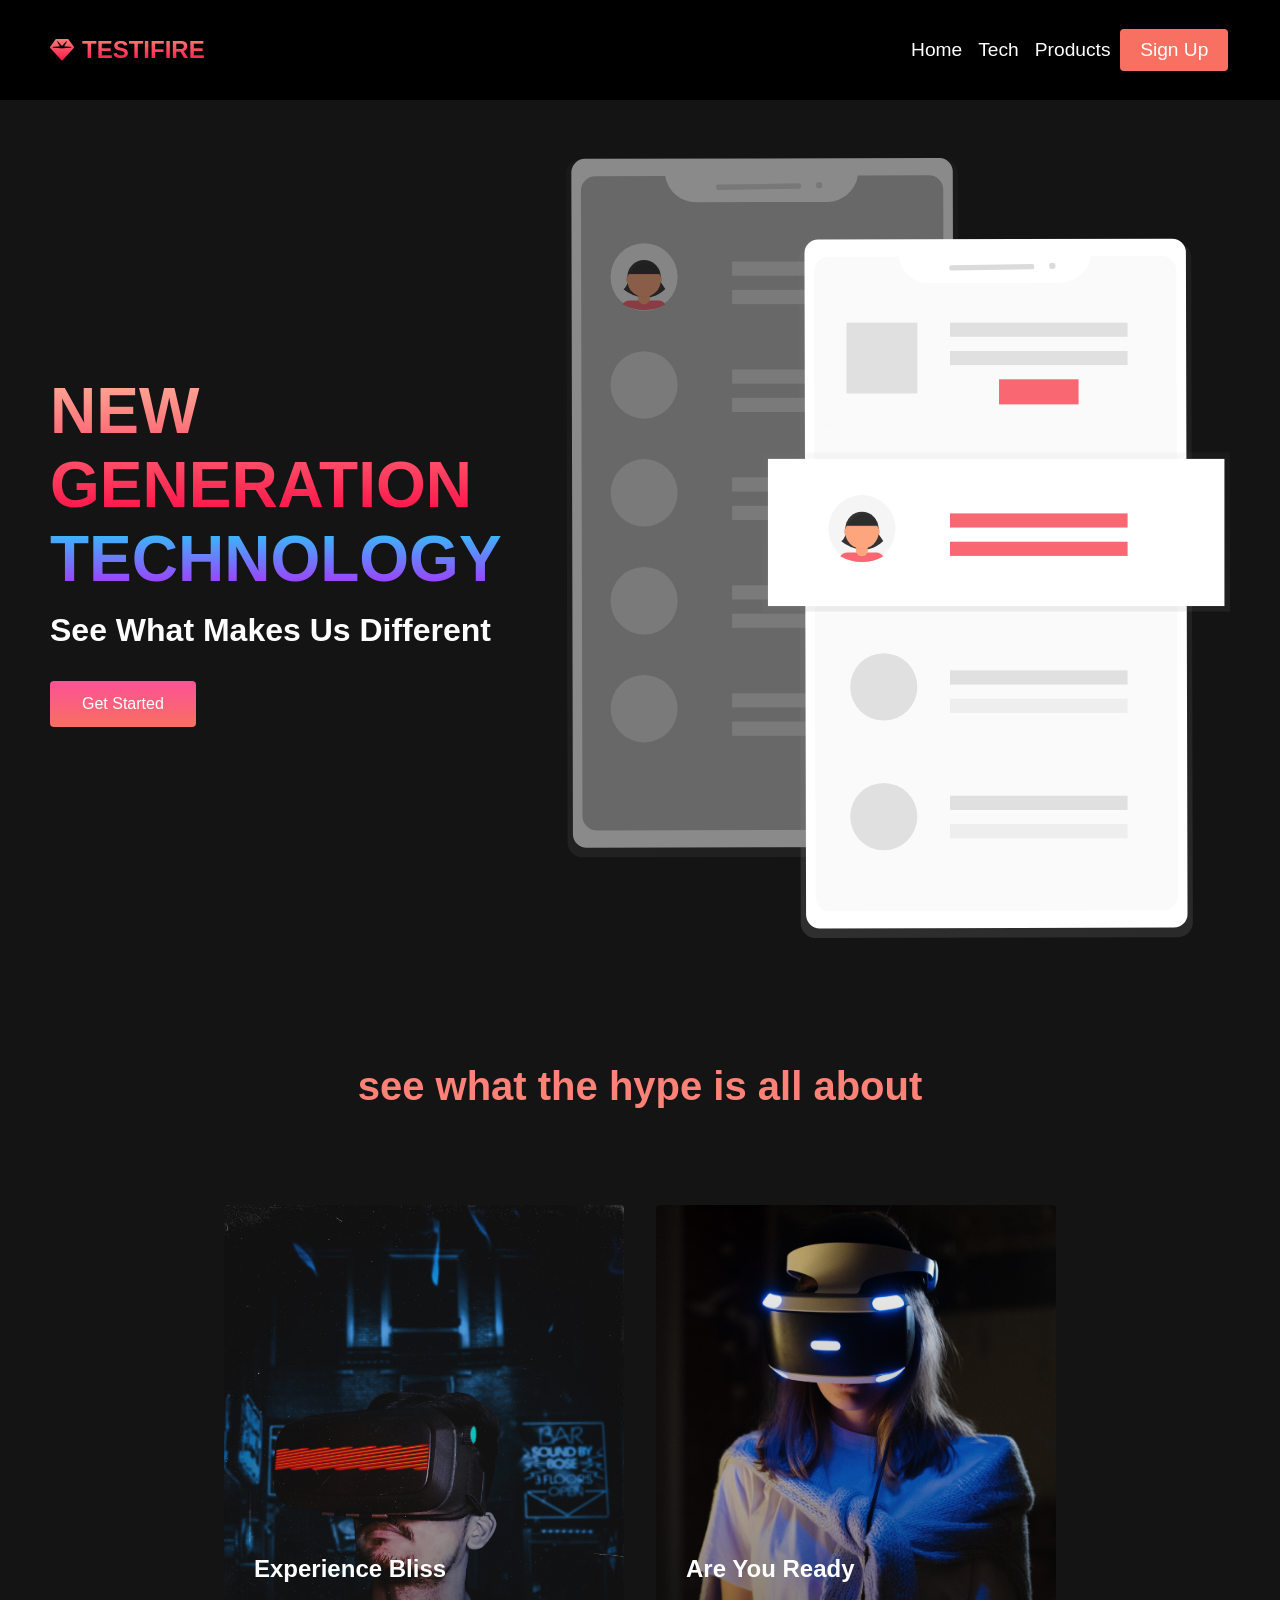
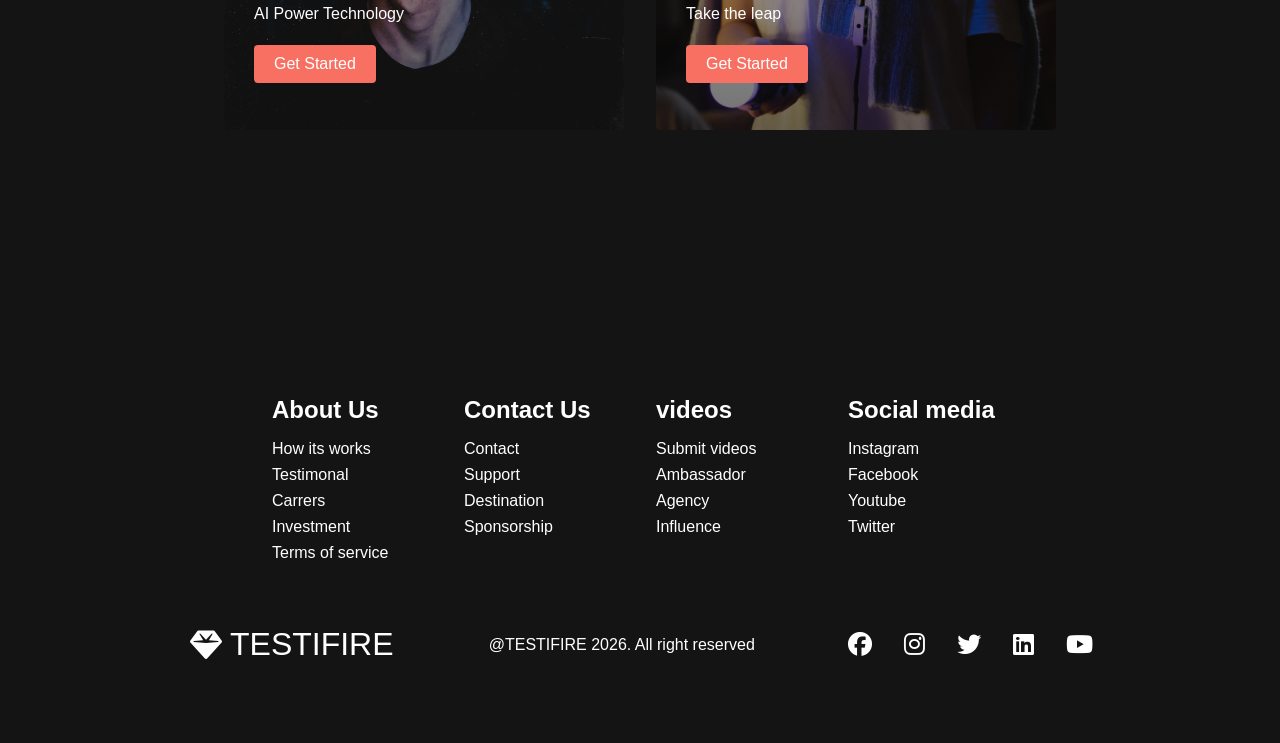
<file: file/PHONE/index.html>
<!doctype html>
<html lang="en">
  <head>
    <meta charset="UTF-8" />
    <meta name="viewport" content="width=device-width, initial-scale=1.0" />
    <title>NEXT WEBSITE</title>
    <link rel="icon" type="image/svg+xml" href="favicon.svg" />
    <link rel="icon" type="image/x-icon" href="favicon.ico" />
    <link rel="stylesheet" href="style.css" />
    <link
      rel="stylesheet"
      href="https://cdnjs.cloudflare.com/ajax/libs/font-awesome/6.4.0/css/all.min.css"
      integrity="sha512-iecdLmaskl7CVkqkXNQ/ZH/XLlvWZOJyj7Yy7tcenmpD1ypASozpmT/E0iPtmFIB46ZmdtAc9eNBvH0H/ZpiBw=="
      crossorigin="anonymous"
      referrerpolicy="no-referrer"
    />
    <link rel="preconnect" href="https://fonts.googleapis.com" />
    <link rel="preconnect" href="https://fonts.gstatic.com" crossorigin />
    <link
      href="https://fonts.googleapis.com/css2?family=Lato:wght@400;700&display=swap"
      rel="stylesheet"
    />
  </head>
  <body>
    <nav class="navbar">
      <div class="navcontainer">
        <a href="#" id="navbarlogo"> <i class="fas fa-gem"></i> TESTIFIRE </a>
        <div class="navbartoggle" id="mobilemenu">
          <span class="bar"></span>
          <span class="bar"></span>
          <span class="bar"></span>
        </div>
        <ul class="navbarmenu">
          <li class="navbaritem">
            <a href="#" class="navbarlinks">Home</a>
          </li>
          <li class="navbaritem">
            <a href="/tech.html" class="navbarlinks">Tech</a>
          </li>
          <li class="navbaritem">
            <a href="#" class="navbarlinks">Products</a>
          </li>
          <li class="navbarbtn">
            <a href="#" class="button">Sign Up</a>
          </li>
        </ul>
      </div>
    </nav>

    <div class="main">
      <div class="maincontainer">
        <div class="maincontent">
          <h1>NEW GENERATION</h1>
          <h2>TECHNOLOGY</h2>
          <p>See What Makes Us Different</p>
          <button class="mainbtn"><a href="#"> Get Started</a></button>
        </div>
        <div class="mainimgcontanier">
          <img src="img/pic1.svg" alt="pic" id="mainimg" />
        </div>
      </div>
    </div>

    <div class="service">
      <h1>see what the hype is all about</h1>
      <div class="servicecontainer">
        <div class="servicecard">
          <h2>Experience Bliss</h2>
          <p>AI Power Technology</p>
          <button>Get Started</button>
        </div>
        <div class="servicecard">
          <h2>Are You Ready</h2>
          <p>Take the leap</p>
          <button>Get Started</button>
        </div>
      </div>
    </div>

    <div class="footercontainer">
      <div class="footerlinks">
        <div class="footerlinkwrapper">
          <div class="footerlinkitems">
            <h2>About Us</h2>
            <a href="/signup">How its works</a>
            <a href="#">Testimonal</a>
            <a href="#">Carrers</a>
            <a href="#">Investment</a>
            <a href="#">Terms of service</a>
          </div>
          <div class="footerlinkitems">
            <h2>Contact Us</h2>
            <a href="#">Contact</a>
            <a href="#">Support</a>
            <a href="#">Destination</a>
            <a href="#">Sponsorship</a>
          </div>
        </div>
        <div class="footerlinkwrapper">
          <div class="footerlinkitems">
            <h2>videos</h2>
            <a href="#">Submit videos</a>
            <a href="#">Ambassador</a>
            <a href="#">Agency</a>
            <a href="#">Influence</a>
          </div>
          <div class="footerlinkitems">
            <h2>Social media</h2>
            <a href="#">Instagram</a>
            <a href="#">Facebook</a>
            <a href="#">Youtube</a>
            <a href="#">Twitter</a>
          </div>
        </div>
      </div>
      <div class="socialmedia">
        <div class="socialmediawrap">
          <div class="footerlogo">
            <a href="#" id="footerlogo"><i class="fas fa-gem"></i>TESTIFIRE </a>
          </div>
          <p class="websiteright">@TESTIFIRE 2026. All right reserved</p>
          <div class="socialicons">
            <a href="#" class="socialiconlink" target="_blank">
              <i class="fab fa-facebook"></i>
            </a>
            <a href="#" class="socialiconlink" target="_blank">
              <i class="fab fa-instagram"></i>
            </a>
            <a href="#" class="socialiconlink" target="_blank">
              <i class="fab fa-twitter"></i>
            </a>
            <a href="#" class="socialiconlink" target="_blank">
              <i class="fab fa-linkedin"></i>
            </a>
            <a href="#" class="socialiconlink" target="_blank">
              <i class="fab fa-youtube"></i>
            </a>
          </div>
        </div>
      </div>
    </div>
    <script src="app.js"></script>
  </body>
</html>
</file>
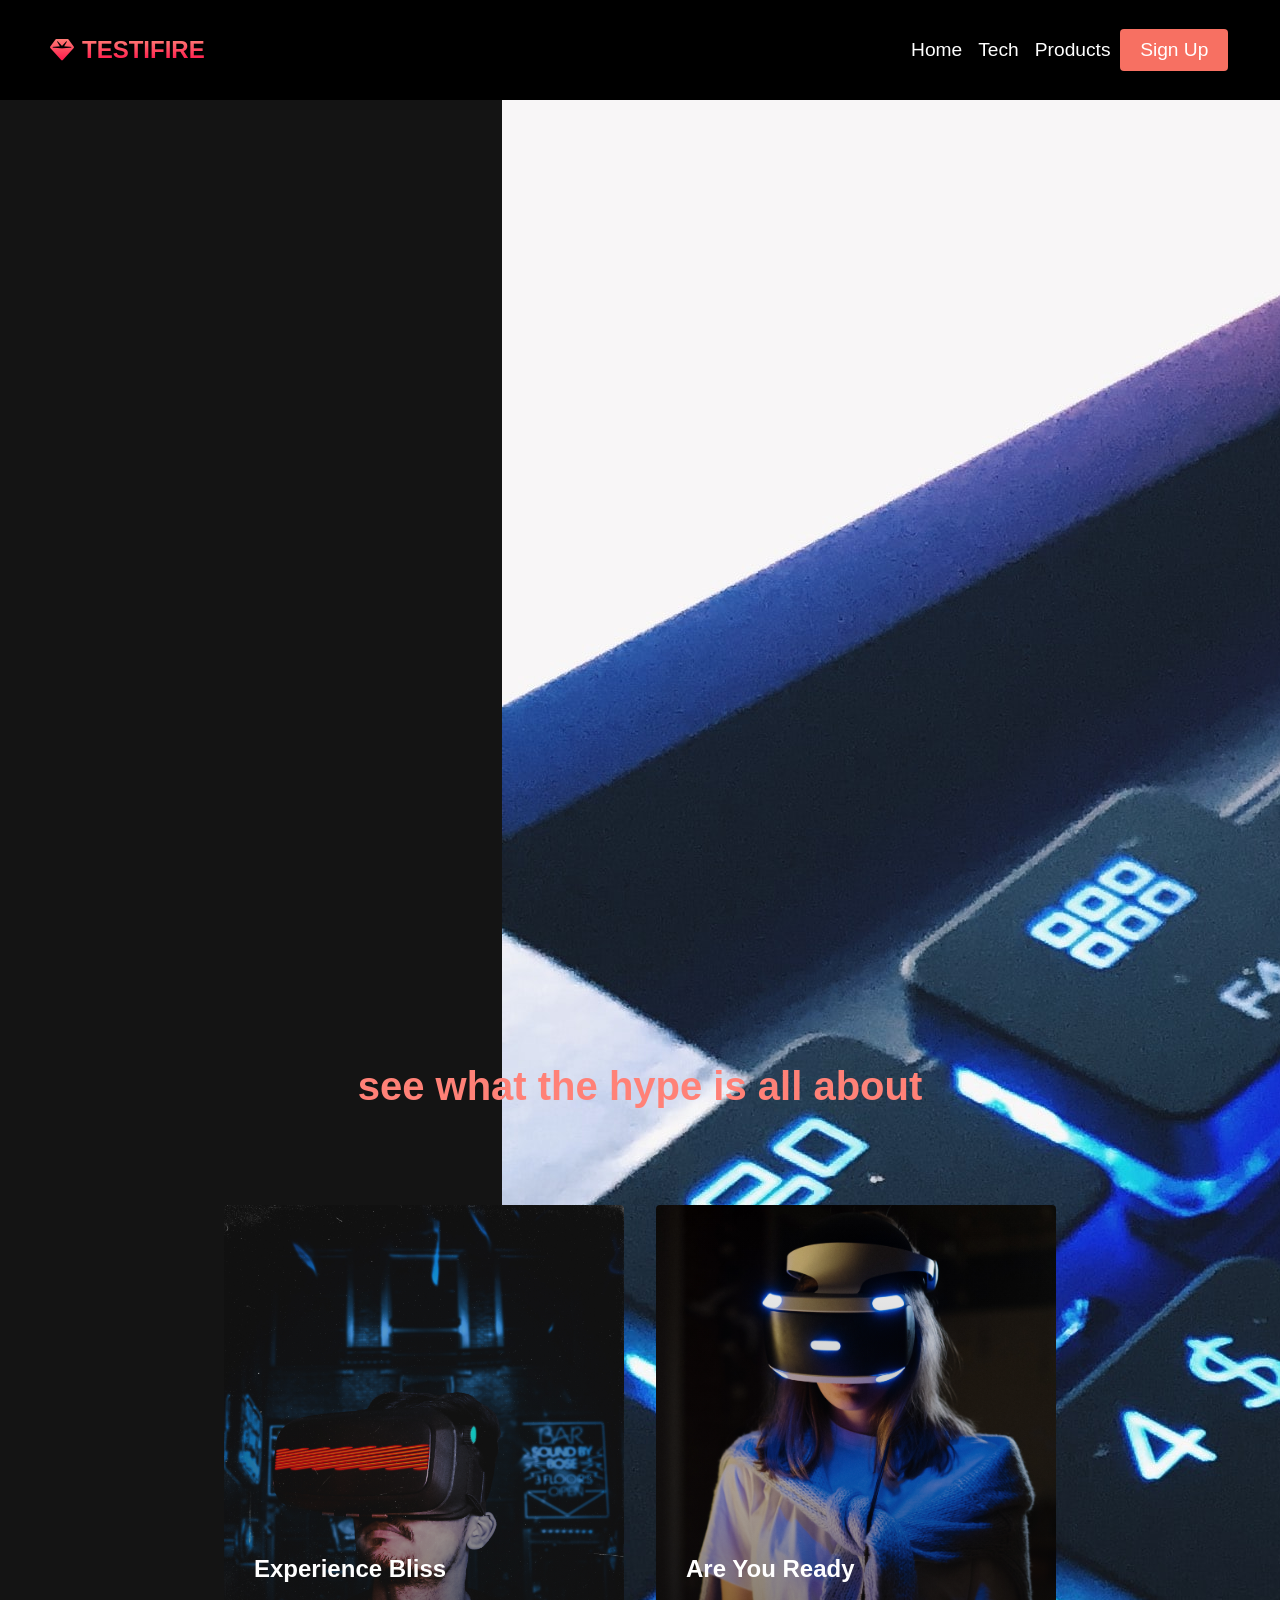
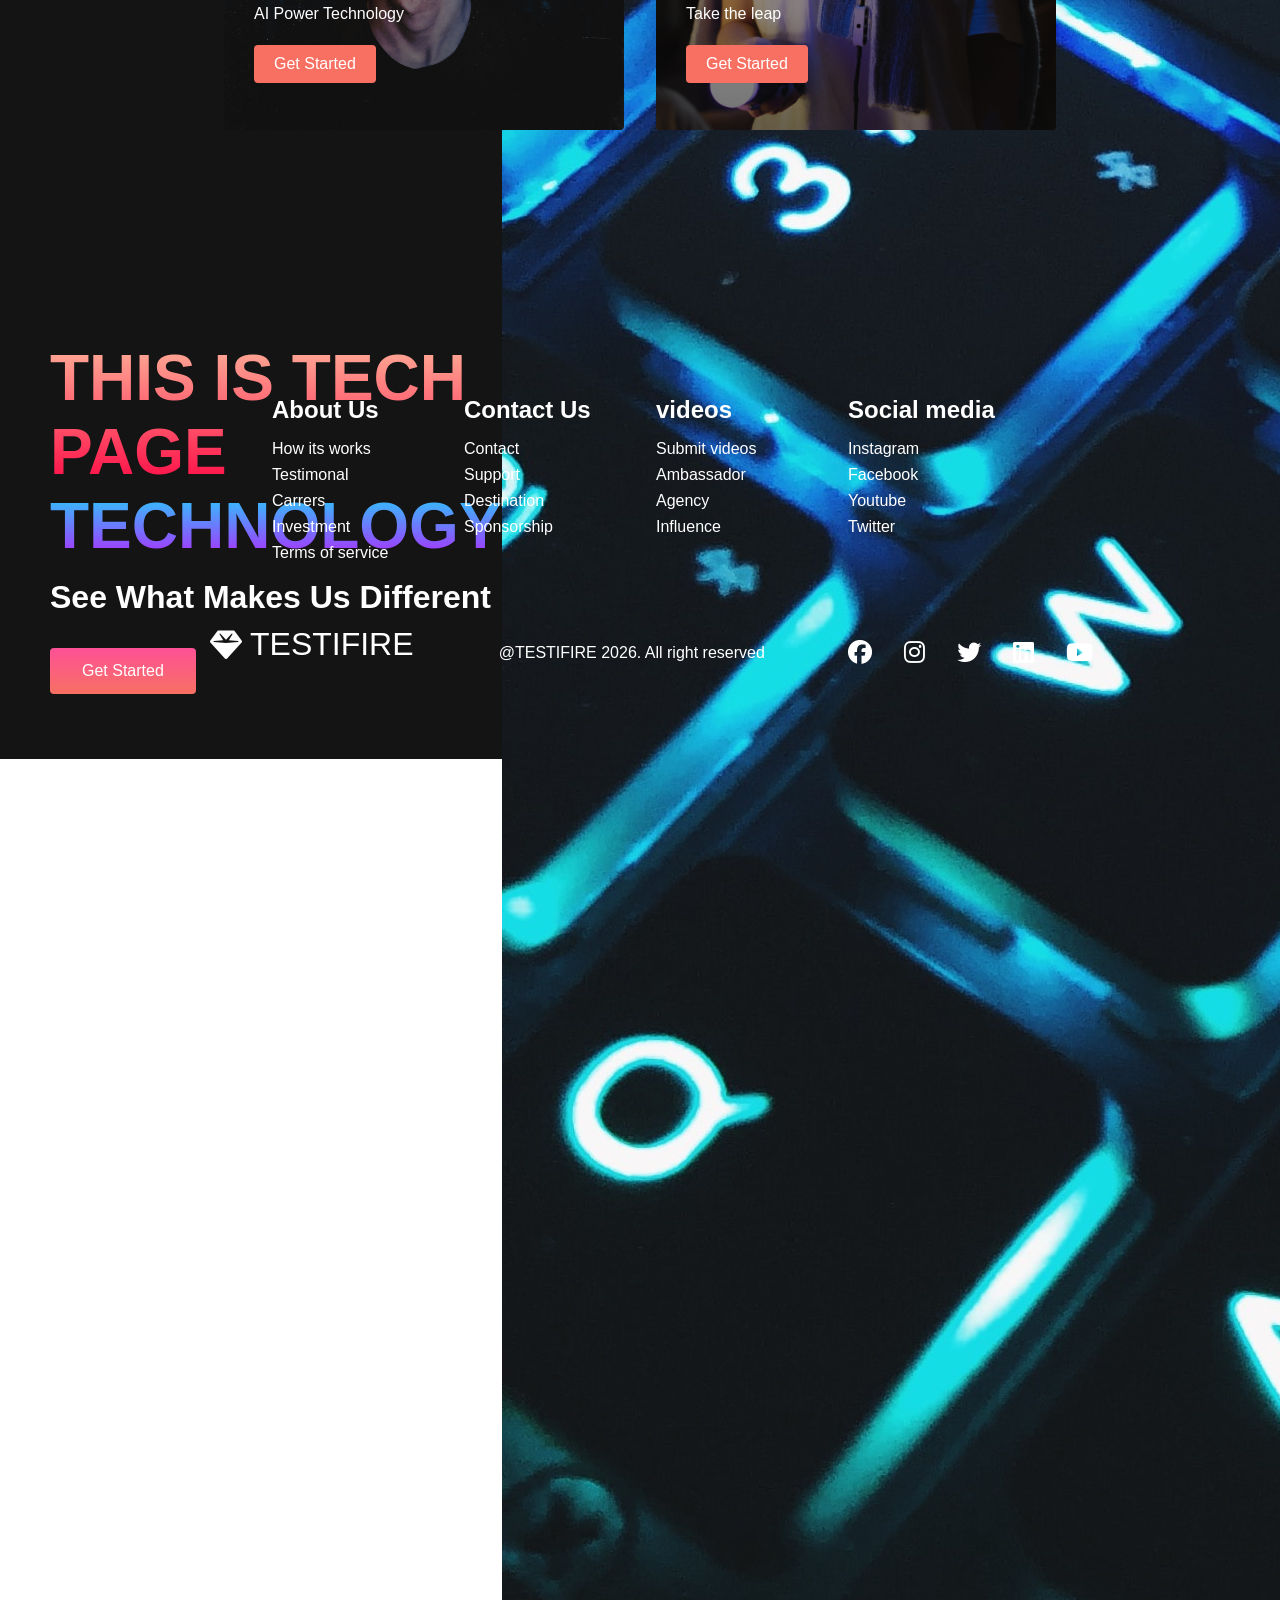
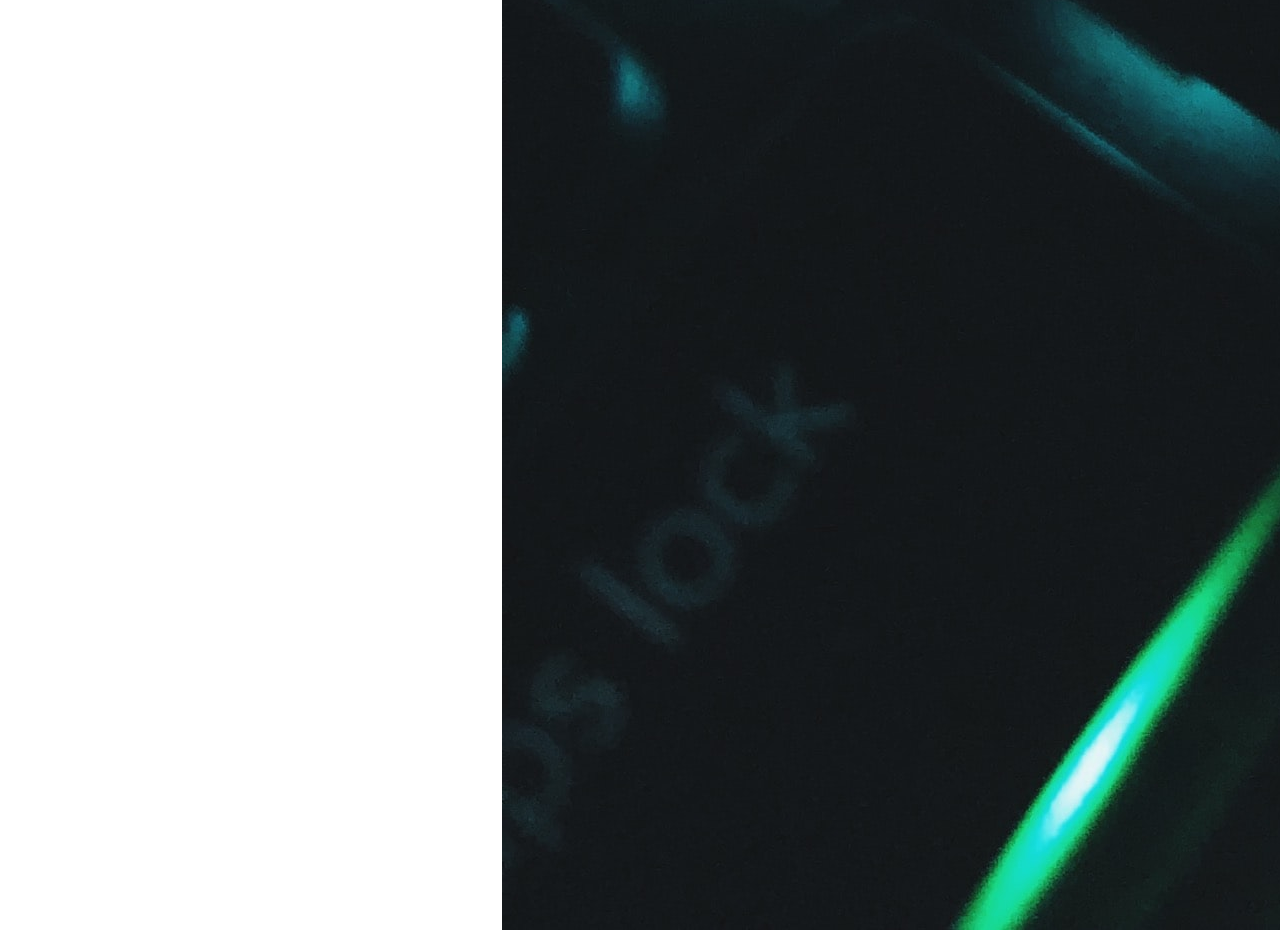
<file: file/PHONE/tech.html>
<!doctype html>
<html lang="en">
  <head>
    <meta charset="UTF-8" />
    <meta name="viewport" content="width=device-width, initial-scale=1.0" />
    <title>NEXT WEBSITE</title>
    <link rel="icon" type="image/svg+xml" href="favicon.svg" />
    <link rel="icon" type="image/x-icon" href="favicon.ico" />
    <link rel="stylesheet" href="style.css" />
    <link
      rel="stylesheet"
      href="https://cdnjs.cloudflare.com/ajax/libs/font-awesome/6.4.0/css/all.min.css"
      integrity="sha512-iecdLmaskl7CVkqkXNQ/ZH/XLlvWZOJyj7Yy7tcenmpD1ypASozpmT/E0iPtmFIB46ZmdtAc9eNBvH0H/ZpiBw=="
      crossorigin="anonymous"
      referrerpolicy="no-referrer"
    />
    <link rel="preconnect" href="https://fonts.googleapis.com" />
    <link rel="preconnect" href="https://fonts.gstatic.com" crossorigin />
    <link
      href="https://fonts.googleapis.com/css2?family=Lato:wght@400;700&display=swap"
      rel="stylesheet"
    />
  </head>
  <body>
    <nav class="navbar">
      <div class="navcontainer">
        <a href="#" id="navbarlogo"> <i class="fas fa-gem"></i> TESTIFIRE </a>
        <div class="navbartoggle" id="mobilemenu">
          <span class="bar"></span>
          <span class="bar"></span>
          <span class="bar"></span>
        </div>
        <ul class="navbarmenu">
          <li class="navbaritem">
            <a href="#" class="navbarlinks">Home</a>
          </li>
          <li class="navbaritem">
            <a href="/tech.html" class="navbarlinks">Tech</a>
          </li>
          <li class="navbaritem">
            <a href="#" class="navbarlinks">Products</a>
          </li>
          <li class="navbarbtn">
            <a href="#" class="button">Sign Up</a>
          </li>
        </ul>
      </div>
    </nav>

    <div class="main">
      <div class="maincontainer">
        <div class="maincontent">
          <h1>THIS IS TECH PAGE</h1>
          <h2>TECHNOLOGY</h2>
          <p>See What Makes Us Different</p>
          <button class="mainbtn"><a href="#"> Get Started</a></button>
        </div>
        <div class="mainimgcontanier">
          <img src="img/pic2.jpg" alt="pic" id="mainimg" />
        </div>
      </div>
    </div>

    <div class="service">
      <h1>see what the hype is all about</h1>
      <div class="servicecontainer">
        <div class="servicecard">
          <h2>Experience Bliss</h2>
          <p>AI Power Technology</p>
          <button>Get Started</button>
        </div>
        <div class="servicecard">
          <h2>Are You Ready</h2>
          <p>Take the leap</p>
          <button>Get Started</button>
        </div>
      </div>
    </div>

    <div class="footercontainer">
      <div class="footerlinks">
        <div class="footerlinkwrapper">
          <div class="footerlinkitems">
            <h2>About Us</h2>
            <a href="/signup">How its works</a>
            <a href="#">Testimonal</a>
            <a href="#">Carrers</a>
            <a href="#">Investment</a>
            <a href="#">Terms of service</a>
          </div>
          <div class="footerlinkitems">
            <h2>Contact Us</h2>
            <a href="#">Contact</a>
            <a href="#">Support</a>
            <a href="#">Destination</a>
            <a href="#">Sponsorship</a>
          </div>
        </div>
        <div class="footerlinkwrapper">
          <div class="footerlinkitems">
            <h2>videos</h2>
            <a href="#">Submit videos</a>
            <a href="#">Ambassador</a>
            <a href="#">Agency</a>
            <a href="#">Influence</a>
          </div>
          <div class="footerlinkitems">
            <h2>Social media</h2>
            <a href="#">Instagram</a>
            <a href="#">Facebook</a>
            <a href="#">Youtube</a>
            <a href="#">Twitter</a>
          </div>
        </div>
      </div>
      <div class="socialmedia">
        <div class="socialmediawrap">
          <div class="sociallogo">
            <a href="#" id="footerlogo"><i class="fas fa-gem"></i>TESTIFIRE </a>
          </div>
          <p class="websiteright">@TESTIFIRE 2026. All right reserved</p>
          <div class="socialicons">
            <a href="#" class="socialiconlink" target="_blank">
              <i class="fab fa-facebook"></i>
            </a>
            <a href="#" class="socialiconlink" target="_blank">
              <i class="fab fa-instagram"></i>
            </a>
            <a href="#" class="socialiconlink" target="_blank">
              <i class="fab fa-twitter"></i>
            </a>
            <a href="#" class="socialiconlink" target="_blank">
              <i class="fab fa-linkedin"></i>
            </a>
            <a href="#" class="socialiconlink" target="_blank">
              <i class="fab fa-youtube"></i>
            </a>
          </div>
        </div>
      </div>
    </div>
    <script src="app.js"></script>
  </body>
</html>
</file>
<file: file/PHONE/style.css>
* {
  box-sizing: border-box;
  margin: 0;
  padding: 0;
  font-family: kumbh, sans-serif;
}
.navbar {
  background-color: black;
  display: flex;
  justify-content: center;
  align-items: center;
  height: 100px;
  font-size: 1.2rem;
  position: sticky;
  top: 0;
  z-index: 999;
}
.navcontainer {
  display: flex;
  justify-content: space-between;
  align-items: center;
  height: 100%;
  width: 100%;
  max-width: 1300px;
  padding: 0 50px;
  margin: 0 auto;
}
#navbarlogo {
  background-color: #ff8177;
  background-image: linear-gradient(to top, #ff0844 0%, #ffb1 100%);
  background-size: 100%;
  background-clip: text;
  -webkit-background-clip: text;
  -webkit-text-fill-color: transparent;
  -moz-text-fill-color: transparent;
  font-size: 1.5rem;
  font-weight: bold;
  text-decoration: none;
  align-items: center;
  display: flex;
}
.fa-gem {
  margin-right: 0.5rem;
}
.navbarmenu {
  display: flex;
  align-items: center;
  text-align: center;
  list-style: none;
}
.navbaritem {
  height: 100%;
}
.navbarlinks {
  display: flex;
  color: white;
  text-decoration: none;
  align-items: center;
  justify-content: center;
  padding: 0.5rem;
  height: 100%;
}
.navbarbtn {
  display: flex;
  justify-content: center;
  align-items: center;
  padding: 0.1rem;
  width: 100%;
}
.button {
  display: flex;
  justify-content: center;
  align-items: center;
  text-decoration: none;
  padding: 10px 20px;
  height: 100%;
  width: 100%;
  border: none;
  outline: none;
  border-radius: 4px;
  background-color: #f77062;
  color: white;
}
.button:hover {
  background-color: #4837ff;
  color: white;
  transition: all 0.3s ease;
}
.navbarlinks:hover {
  color: #ff8177;
  display: flex;
}

@media screen and(max-width:960px) {
  .navcontainer {
    display: flex;
    justify-content: space-between;
    height: 80px;
    z-index: 1;
    width: 100%;
    max-width: 1300px;
    padding: 0;
  }

  .navbarmenu {
    display: grid;
    grid-template-columns: auto;
    margin: 0;
    width: 100%;
    position: absolute;
    top: -1000px;
    opacity: 0;
    transition: all 0.5 ease;
    height: 50vh;
    z-index: -1;
    background: #131313;
  }
  .navbarmenu.active {
    background: #131313;
    top: 100%;
    opacity: 1;
    transition: all 0.5 ease;
    z-index: 99;
    height: 50vh;
    font-size: 1.6rem;
  }

  #navbarlogo {
    padding-left: 25px;
  }

  .navbartoggle .bar {
    width: 25%;
    height: 3px;
    margin: 5px auto;
    transition: all 0.3s ease-in-out;
    background: white;
  }
  .navbaritem {
    width: 100%;
  }
  .navbarlinks {
    text-align: center;
    padding: 2rem;
    width: 100%;
    display: table;
  }
  #mobilemenu {
    position: absolute;
    top: 20%;
    right: 5%;
    transform: translate(5%, 20%);
  }
  .navbarbtn {
    padding-bottom: 2rem;
  }
  .button {
    display: flex;
    justify-content: center;
    align-items: center;
    width: 80%;
    height: 80px;
    margin: 0;
  }

  .navbartoggle.bar {
    display: block;
    cursor: pointer;
  }
  #mobilemenu.is-active .bar:nth-child(2) {
    opacity: 0;
  }
  #mobilemenu.is-active .bar:nth-child(1) {
    transform: translateY(8px) rotate(45deg);
  }
  #mobilemenu.is-active .bar:nth-child(3) {
    transform: translateY(-8px) rotate(-45deg);
  }
}

/*HERO Section CSS*/
.main {
  background-color: #141414;
}
.maincontainer {
  display: grid;
  grid-template-columns: 1fr 1fr;
  align-items: center;
  justify-self: center;
  margin: 0 auto;
  height: 100vh;
  background-color: #141414;
  z-index: 1;
  width: 100%;
  max-width: 1300px;
  padding: 0 50px;
}
.maincontent h1 {
  font-size: 4rem;
  background-color: #ff8177;
  background-image: linear-gradient(to top, #ff0844 0%, #ffb199 100%);
  background-size: 100%;
  background-clip: text;
  -webkit-background-clip: text;
  -moz-background-clip: text;
  -webkit-text-fill-color: transparent;
  -moz-text-fill-color: transparent;
}

.maincontent h2 {
  font-size: 4rem;
  background-color: #ff8177;
  background-image: linear-gradient(to top, #b721ff 0%, #21d4fd 100%);
  background-size: 100%;
  background-clip: text;
  -webkit-background-clip: text;
  -moz-background-clip: text;
  -webkit-text-fill-color: transparent;
  -moz-text-fill-color: transparent;
}
.maincontent p {
  margin-top: 16px;
  font-size: 32px;
  font-weight: 700;
  color: #fff;
}
.mainbtn {
  font-size: 1rem;
  background-image: linear-gradient(to top, #f77062 0%, #fe5196 100%);
  padding: 14px 32px;
  border: none;
  border-radius: 4px;
  color: #fff;
  margin-top: 2rem;
  cursor: pointer;
  position: relative;
  transition: all 0.35s;
  outline: none;
}

.mainbtn a {
  position: relative;
  z-index: 2;
  color: #fff;
  text-decoration: none;
}
.mainbtn::after {
  position: absolute;
  content: "";
  top: 0;
  bottom: 0;
  left: 0;
  right: 0;
  width: 0;
  background-color: #4837ff;
  transition: all 0.35s;
  border-radius: 4px;
}

.mainbtn:hover {
  color: #fff;
}

.mainbtn:hover::after {
  width: 100%;
}

.mainimgcontanier {
  text-align: center;
}
.mainimg {
  height: 80%;
  width: 80%;
}

/*mobile reponsive*/
@media screen and(max-width:768px) {
  .maincontainer {
    display: grid;
    grid-template-columns: auto;
    align-items: center;
    justify-self: center;
    width: 100%;
    margin: 0 auto;
    height: 90vh;
  }
  .maincontent {
    text-align: center;
    margin-bottom: 4rem;
  }
  .maincontent h1 {
    font-size: 2.5rem;
    margin-top: 2rem;
  }
  .maincontent h2 {
    font-size: 3rem;
  }
  .maincontent p {
    margin-top: 1rem;
    font-size: 1.5rem;
  }
}

@media screen and(max-width:480px) {
  .maincontent h1 {
    font-size: 2rem;
    margin-top: 3rem;
  }
  .maincontent h2 {
    font-size: 2rem;
  }
  .maincontent p {
    margin-top: 2rem;
    font-size: 1.5rem;
  }
  .mainbtn {
    padding: 12px 36px;
    margin: 2.5rem 0;
  }
}
/*service*/
.service {
  background-color: #141414;
  display: flex;
  flex-direction: column;
  align-items: center;
  min-height: 100vh;
  padding: 4rem 0;
}
.service h1 {
  background-color: #ff8177;
  background-image: linear-gradient(
    to right #ff8177 0%,
    #ff867a 0%,
    #ff8c7f 21%,
    #f99185 52%,
    #cf556c 78%,
    #b12a5b 100%
  );
  background-size: 100%;
  margin-bottom: 5rem;
  font-size: 2.5rem;
  -webkit-background-clip: text;
  -moz-background-clip: text;
  -webkit-text-fill-color: transparent;
  -moz-text-fill-color: transparent;
}
.servicecontainer {
  display: flex;
  justify-content: center;
  flex-wrap: wrap;
}
.servicecard {
  margin: 1rem;
  height: 525px;
  width: 400px;
  border-radius: 4px;
  background-image:
    linear-gradient(to bottom, rgba(0, 0, 0, 0) 0%, rgba(17, 17, 17, 0.6) 100%),
    url(img/pic3.jpg);
  background-size: cover;
  position: relative;
  color: #fff;
}

.servicecard:nth-child(2) {
  background-image:
    linear-gradient(to bottom, rgba(0, 0, 0, 0) 0%, rgba(17, 17, 17, 0.6) 100%),
    url(img/pic4.jpg);
}

.service h2 {
  position: absolute;
  top: 350px;
  left: 30px;
}

.servicecard p {
  position: absolute;
  top: 400px;
  left: 30px;
}
.servicecard button {
  color: #fff;
  padding: 10px 20px;
  border: none;
  outline: none;
  border-radius: 4px;
  background: #f77062;
  position: absolute;
  top: 440px;
  left: 30px;
  font-size: 1rem;
  cursor: pointer;
}

.servicecard:hover {
  transform: scale(1.075);
  transition: all 0.2s ease-in;
  cursor: pointer;
}

@media screen and(max-width:960px) {
  .service {
    min-height: 1600px;
  }
  .service h1 {
    font-size: 2rem;
    margin-top: 12rem;
  }
}
@media screen and(max-width:480px) {
  .service {
    min-height: 1400px;
  }
  .service h1 {
    font-size: 1.2rem;
  }
  .servicecard {
    width: 300px;
  }
}

/*footer*/
.footercontainer {
  background-color: #141414;
  padding: 5rem 0;
  display: flex;
  flex-direction: column;
  justify-content: center;
  align-items: center;
}
#footerlogo {
  color: #fff;
  display: flex;
  align-items: center;
  cursor: pointer;
  font-size: 2rem;
  text-decoration: none;
}
.footerlinks {
  width: 100px;
  max-width: 1000px;
  display: flex;
  justify-content: center;
}
.footerlinkwrapper {
  display: flex;
}
.footerlinkitems {
  display: flex;
  flex-direction: column;
  align-items: flex-start;
  margin: 16px;
  text-align: left;
  width: 160px;
  box-sizing: border-box;
}
.footerlinkitems h2 {
  margin-bottom: 16px;
}
.footerlinkitems > h2 {
  color: #fff;
}
.footerlinkitems a {
  color: #fff;
  text-decoration: none;
  margin-bottom: 0.5rem;
}
.footerlinkitems a:hover {
  color: #e9e9e9;
  transition: 0.3s ease-out;
}
/* social*/
.socialiconlink {
  color: #fff;
  font-size: 24px;
  margin: 0 8px;
}
.socialmedia {
  max-width: 1000px;
  width: 100%;
}
.socialmediawrap {
  display: flex;
  justify-content: space-between;
  align-items: center;
  width: 90%;
  max-width: 1000px;
  margin: 40px auto 0 auto;
}
.socialicons {
  display: flex;
  justify-content: center;
  align-items: center;
  gap: 16px;
  width: 240px;
}
.sociallogo {
  color: #fff;
  justify-self: flex-start;
  margin-left: 20px;
  cursor: pointer;
  text-decoration: none;
  font-size: 2rem;
  display: flex;
  align-self: center;
  margin-bottom: 16px;
}
.websiteright {
  color: #fff;
}
@media screen and(max-width:820px) {
  .footerlinks {
    padding-top: 2rem;
  }
  #footerlogo {
    margin-bottom: 2rem;
  }
  .websiteright {
    margin-bottom: 2rem;
  }
  .footerlinkwrapper {
    flex-direction: column;
  }
  .socialmediawrap {
    flex-direction: column;
  }
}
@media screen and(max-width:480px) {
  .footerlinkitems {
    margin: 0;
    padding: 10px;
    width: 100px;
  }
}
</file>
